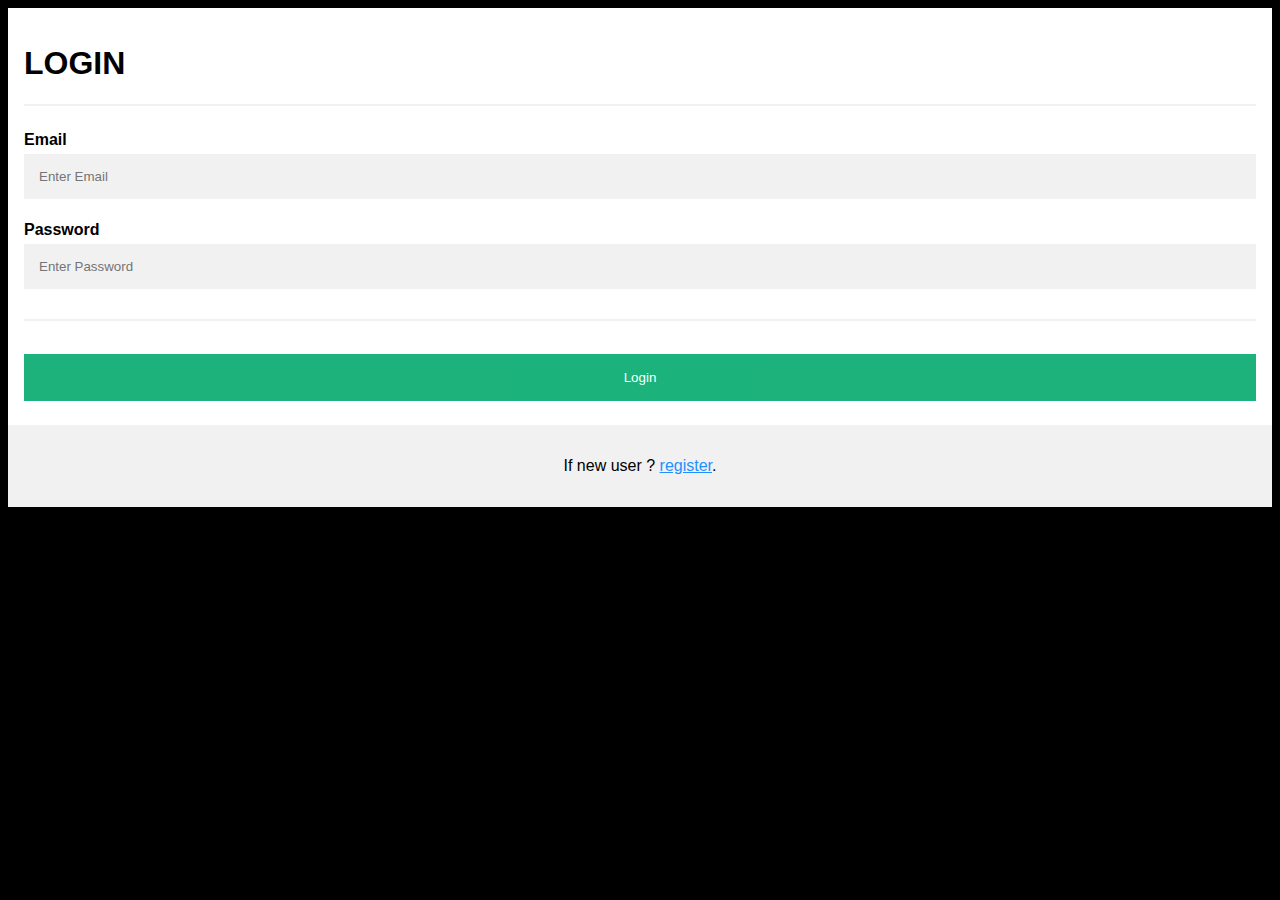
<file: Project Phases/login.html>
<!DOCTYPE html>
<html>
<head>
<meta name="viewport" content="width=device-width, initial-scale=1">
<style>
body {
  font-family: Arial, Helvetica, sans-serif;
  background-color: black;
}

* {
  box-sizing: border-box;
}

/* Add padding to containers */
.container {
  padding: 16px;
  background-color: white;
}

/* Full-width input fields */
input[type=text], input[type=password] {
  width: 100%;
  padding: 15px;
  margin: 5px 0 22px 0;
  display: inline-block;
  border: none;
  background: #f1f1f1;
}

input[type=text]:focus, input[type=password]:focus {
  background-color: #ddd;
  outline: none;
}

/* Overwrite default styles of hr */
hr {
  border: 1px solid #f1f1f1;
  margin-bottom: 25px;
}

/* Set a style for the submit button */
.registerbtn {
  background-color: #04AA6D;
  color: white;
  padding: 16px 20px;
  margin: 8px 0;
  border: none;
  cursor: pointer;
  width: 100%;
  opacity: 0.9;
}

.registerbtn:hover {
  opacity: 1;
}

/* Add a blue text color to links */
a {
  color: dodgerblue;
}

/* Set a grey background color and center the text of the "sign in" section */
.signin {
  background-color: #f1f1f1;
  text-align: center;
}
</style>
</head>
<body>

<form action="/action_page.php">
  <div class="container">
    <h1>LOGIN</h1>
    
    <hr>

    <label for="email"><b>Email</b></label>
    <input type="text" placeholder="Enter Email" name="email" id="email" required>

    <label for="psw"><b>Password</b></label>
    <input type="password" placeholder="Enter Password" name="psw" id="psw" required>

    
    <hr>
    

    <button type="submit" class="registerbtn">Login</button>
  </div>
  <div class="container signin">
    <p>If new user ? <a href="#">register</a>.</p>
  </div>
  
</form>

</body>
</html>
</file>
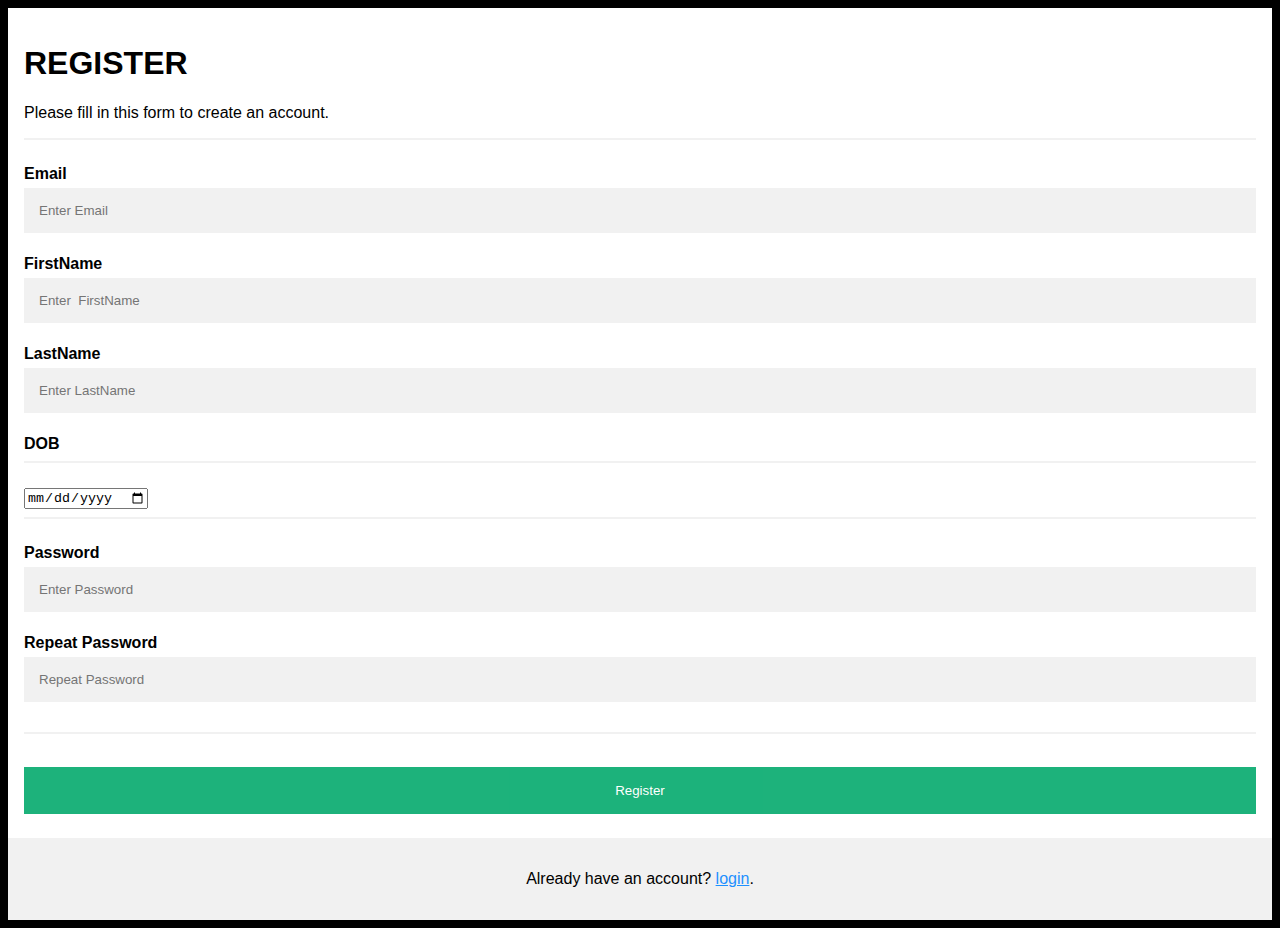
<file: Project Phases/register.html>
<!DOCTYPE html>
<html>
<head>
<meta name="viewport" content="width=device-width, initial-scale=1">
<style>
   
body {
  font-family: Arial, Helvetica, sans-serif;
  background-color: black;
}

* {
  box-sizing: border-box;
}

/* Add padding to containers */
.container {
  padding: 16px;
  background-color: white;
}

/* Full-width input fields */
input[type=text], input[type=password] {
  width: 100%;
  padding: 15px;
  margin: 5px 0 22px 0;
  display: inline-block;
  border: none;
  background: #f1f1f1;
}

input[type=text]:focus, input[type=password]:focus {
  background-color: #ddd;
  outline: none;
}

/* Overwrite default styles of hr */
hr {
  border: 1px solid #f1f1f1;
  margin-bottom: 25px;
}

/* Set a style for the submit button */
.registerbtn {
  background-color: #04AA6D;
  color: white;
  padding: 16px 20px;
  margin: 8px 0;
  border: none;
  cursor: pointer;
  width: 100%;
  opacity: 0.9;
}

.registerbtn:hover {
  opacity: 1;
}

/* Add a blue text color to links */
a {
  color: dodgerblue;
}

/* Set a grey background color and center the text of the "sign in" section */
.signin {
  background-color: #f1f1f1;
  text-align: center;
}
</style>
</head>
<body>

<form action="/action_page.php" >
  <div class="container">
    <h1>REGISTER</h1>
    <p>Please fill in this form to create an account.</p>
    <hr>

    <label for="email"><b>Email</b></label>
    <input type="text" placeholder="Enter Email" name="email" id="email" required>
    <label for="text"><b>FirstName</b></label>
    <input type="text" placeholder="Enter  FirstName" name="fname" id="fname" required>
    <label for="text"><b>LastName</b></label>
    <input type="text" placeholder="Enter LastName" name="lname" id="lname" required>
    <label for="email"><b>DOB</b></label>
    <br/><hr>
    <input type="date" placeholder="Enter DOB" name="dob" id="dob" required>
    <br/><hr>
    <label for="psw"><b>Password</b></label>
    <input type="password" placeholder="Enter Password" name="psw" id="psw" required>

    <label for="psw-repeat"><b>Repeat Password</b></label>
    <input type="password" placeholder="Repeat Password" name="psw-repeat" id="psw-repeat" required>

    <hr>
   

    <button type="submit" class="registerbtn">Register</button>
  </div>
  
  <div class="container signin">
    <p>Already have an account? <a href="#">login</a>.</p>
  </div>
</form>

</body>
</html>
</file>
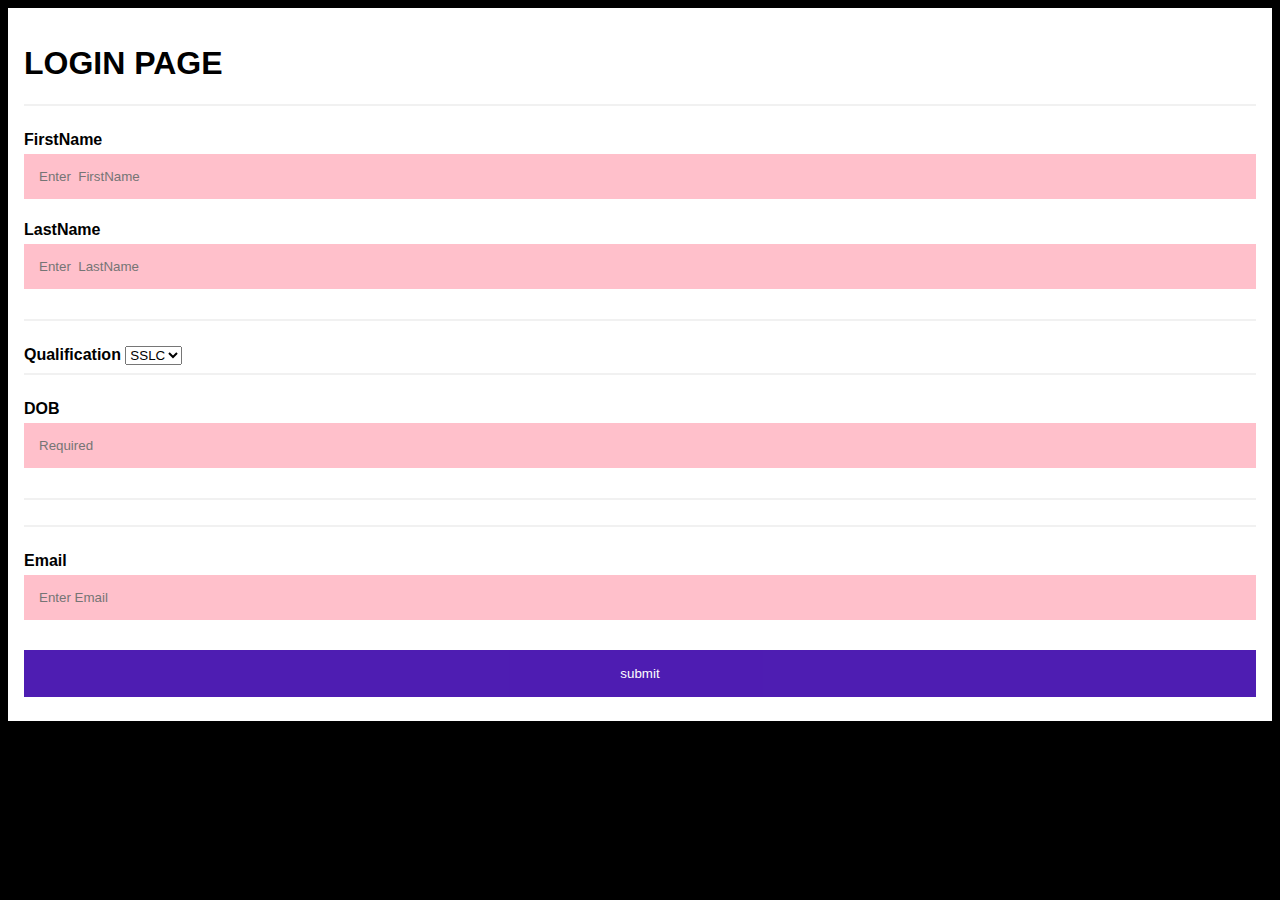
<file: Assignment/Team Member 1 - Preethi Prakash/Assignment-1.html>
<!DOCTYPE html>
<html>
<head>
<meta name="viewport" content="width=device-width, initial-scale=1">
<style>
   
body {
  font-family: Arial, Helvetica, sans-serif;
  background-color: black;
}

* {
  box-sizing: border-box;
}

/* Add padding to containers */
.container {
  padding: 16px;
  background-color: white;
}

/* Full-width input fields */
input[type=text], input[type=password],input[type=number] {
  width: 100%;
  padding: 15px;
  margin: 5px 0 22px 0;
  display: inline-block;
  border: none;
  background:pink;
}

input[type=text]:focus, input[type=password]:focus {
  background-color: #ddd;
  outline: none;
}

/* Overwrite default styles of hr */
hr {
  border: 1px solid #f1f1f1;
  margin-bottom: 25px;
}

/* Set a style for the submit button */
.registerbtn {
  background-color: #3b04aa;
  color: white;
  padding: 16px 20px;
  margin: 8px 0;
  border: none;
  cursor: pointer;
  width: 100%;
  opacity: 0.9;
}

.registerbtn:hover {
  opacity: 1;
}

/* Add a blue text color to links */
a {
  color: dodgerblue;
}

/* Set a grey background color and center the text of the "sign in" section */
.signin {
  background-color: #f1f1f1;
  text-align: center;
}
</style>
</head>
<body>

<form action="/action_page.php" >
  <div class="container">
    <h1>LOGIN PAGE</h1>

    <hr>

    
    <label for="text"><b>FirstName</b></label>
    <input type="text" placeholder="Enter  FirstName" name="fname" id="fname" required>
    <label for="text"><b>LastName</b></label>
    <input type="text" placeholder="Enter  LastName" name="lname" id="lname" required>
    <br/><hr>
    <label for="qualification"><b>Qualification</b></label>

  <select name="qualification" id="p">
  <option value="sslc">SSLC</option>
  <option value="hsc">HSC</option>
  <option value="ug">UG</option>
  <option value="PG">PG</option>
  <option value="phd">P.h.d</option>
 
</select>
<br/><hr>
    <label for="age"><b>DOB</b></label>
    <input type="number" placeholder="Required " name="lname" id="lname" required>

    <br/><hr>
   


  
    <hr>
    <label for="email"><b>Email</b></label>
    <input type="text" placeholder="Enter Email" name="email" id="email" required>

    <button type="submit" class="registerbtn">submit</button>
  </div>
  
  
  
</form>

</body>
</html>
</file>
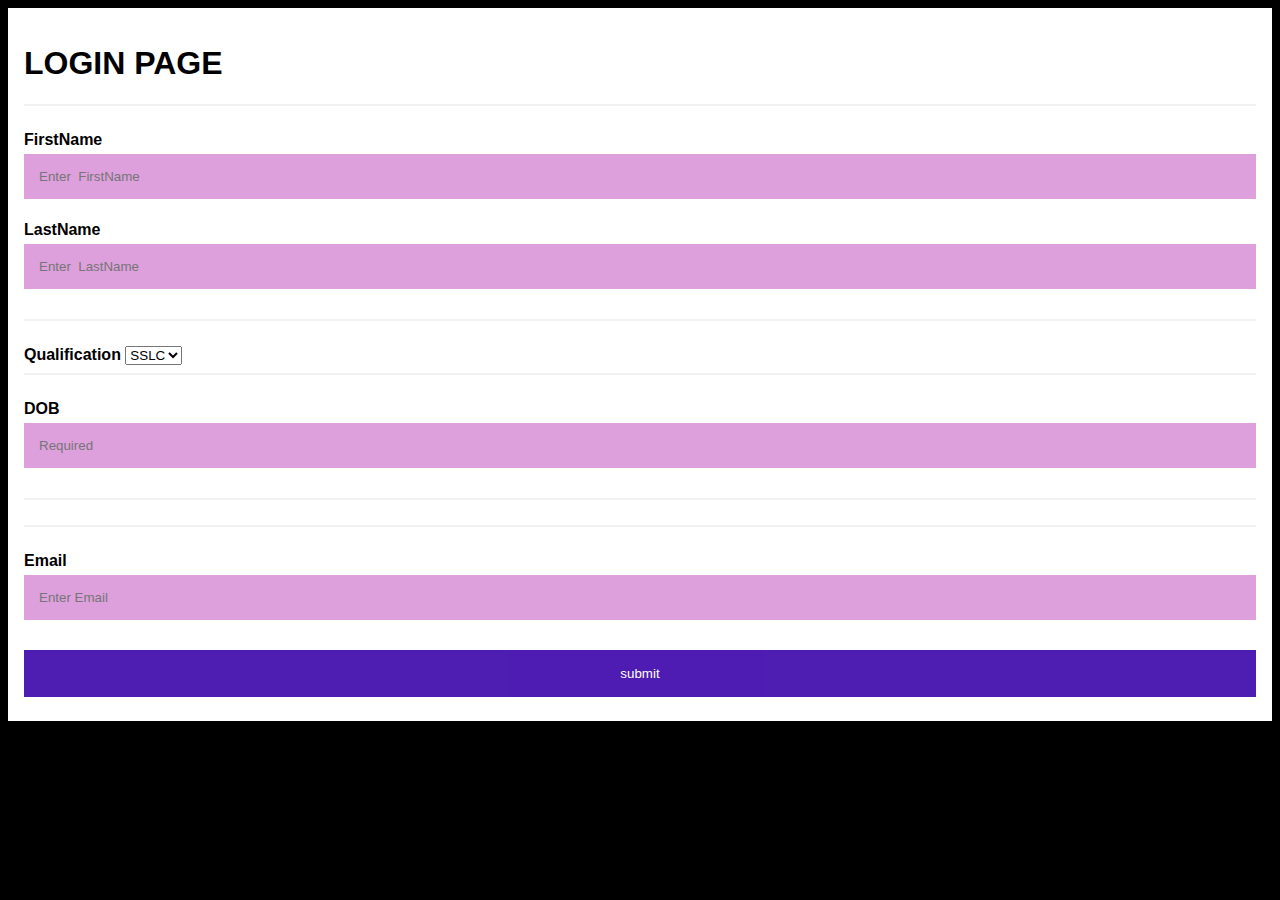
<file: Assignment/Team Member 2 - Vaishnavi B/assignment 1.html>
<!DOCTYPE html>
<html>
<head>
<meta name="viewport" content="width=device-width, initial-scale=1">
<style>
   
body {
  font-family: Arial, Helvetica, sans-serif;
  background-color: black;
}

* {
  box-sizing: border-box;
}

/* Add padding to containers */
.container {
  padding: 16px;
  background-color: white;
}

/* Full-width input fields */
input[type=text], input[type=password],input[type=number] {
  width: 100%;
  padding: 15px;
  margin: 5px 0 22px 0;
  display: inline-block;
  border: none;
  background:plum;
}

input[type=text]:focus, input[type=password]:focus {
  background-color: #ddd;
  outline: none;
}

/* Overwrite default styles of hr */
hr {
  border: 1px solid #f1f1f1;
  margin-bottom: 25px;
}

/* Set a style for the submit button */
.registerbtn {
  background-color: #3b04aa;
  color: white;
  padding: 16px 20px;
  margin: 8px 0;
  border: none;
  cursor: pointer;
  width: 100%;
  opacity: 0.9;
}

.registerbtn:hover {
  opacity: 1;
}

/* Add a blue text color to links */
a {
  color: dodgerblue;
}

/* Set a grey background color and center the text of the "sign in" section */
.signin {
  background-color: #f1f1f1;
  text-align: center;
}
</style>
</head>
<body>

<form action="/action_page.php" >
  <div class="container">
    <h1>LOGIN PAGE</h1>

    <hr>

    
    <label for="text"><b>FirstName</b></label>
    <input type="text" placeholder="Enter  FirstName" name="fname" id="fname" required>
    <label for="text"><b>LastName</b></label>
    <input type="text" placeholder="Enter  LastName" name="lname" id="lname" required>
    <br/><hr>
    <label for="qualification"><b>Qualification</b></label>

  <select name="qualification" id="p">
  <option value="sslc">SSLC</option>
  <option value="hsc">HSC</option>
  <option value="ug">UG</option>
  <option value="PG">PG</option>
  <option value="phd">P.h.d</option>
 
</select>
<br/><hr>
    <label for="age"><b>DOB</b></label>
    <input type="number" placeholder="Required " name="lname" id="lname" required>

    <br/><hr>
   


  
    <hr>
    <label for="email"><b>Email</b></label>
    <input type="text" placeholder="Enter Email" name="email" id="email" required>

    <button type="submit" class="registerbtn">submit</button>
  </div>
  
  
  
</form>

</body>
</html>
</file>
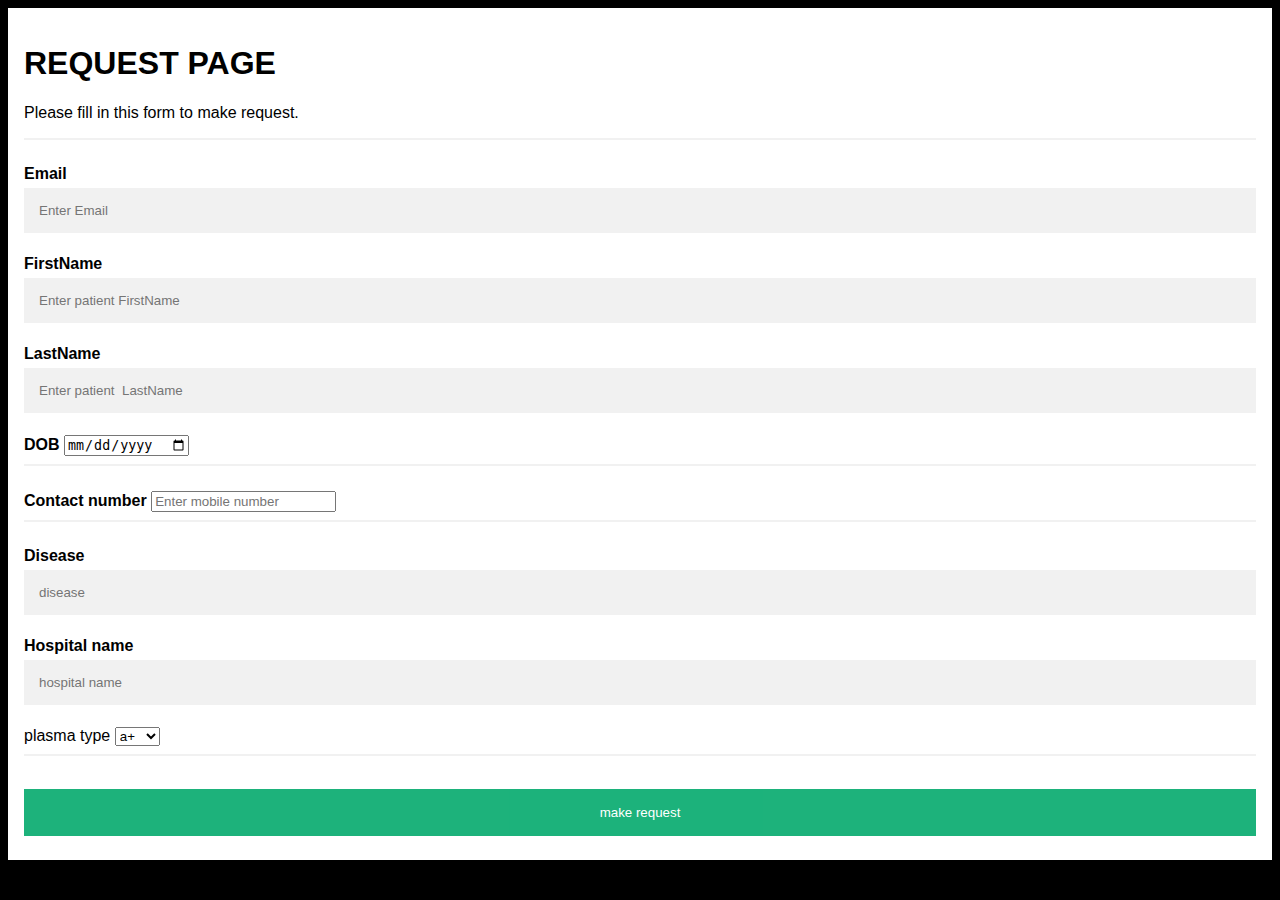
<file: Project Phases/Implementing web application Phase/request page.html>
<!DOCTYPE html>
<html>
<head>
<meta name="viewport" content="width=device-width, initial-scale=1">
<style>
   
body {
  font-family: Arial, Helvetica, sans-serif;
  background-color: black;
}

* {
  box-sizing: border-box;
}

/* Add padding to containers */
.container {
  padding: 16px;
  background-color: white;
}

/* Full-width input fields */
input[type=text], input[type=password] {
  width: 100%;
  padding: 15px;
  margin: 5px 0 22px 0;
  display: inline-block;
  border: none;
  background: #f1f1f1;
}

input[type=text]:focus, input[type=password]:focus {
  background-color: #ddd;
  outline: none;
}

/* Overwrite default styles of hr */
hr {
  border: 1px solid #f1f1f1;
  margin-bottom: 25px;
}

/* Set a style for the submit button */
.registerbtn {
  background-color: #04AA6D;
  color: white;
  padding: 16px 20px;
  margin: 8px 0;
  border: none;
  cursor: pointer;
  width: 100%;
  opacity: 0.9;
}

.registerbtn:hover {
  opacity: 1;
}

/* Add a blue text color to links */
a {
  color: dodgerblue;
}

/* Set a grey background color and center the text of the "sign in" section */
.signin {
  background-color: #f1f1f1;
  text-align: center;
}
</style>
</head>
<body>

<form action="/action_page.php" >
  <div class="container">
    <h1>REQUEST PAGE</h1>
    <p>Please fill in this form to make request.</p>
    <hr>

    <label for="email"><b>Email</b></label>
    <input type="text" placeholder="Enter Email" name="email" id="email" required>
    <label for="text"><b>FirstName</b></label>
    <input type="text" placeholder="Enter patient FirstName" name="fname" id="fname" required>
    <label for="text"><b>LastName</b></label>
    <input type="text" placeholder="Enter patient  LastName" name="lname" id="lname" required>
    
    <label for="date"><b>DOB</b></label>
    <input type="date" placeholder="Required before" name="lname" id="lname" required>

    <br/><hr>
    <label for="number"><b>Contact number</b></label>
    <input type="number" placeholder="Enter mobile number" name="mob" id="mob" required>
    <br/><hr>
    <label for="text"><b>Disease</b></label>
    <input type="text" placeholder="disease" name="disease" id="disease" required>

    <label for="text"><b>Hospital name</b></label>
    <input type="text" placeholder="hospital name" name="hos" id="hos" required>

    <label for="pasma">plasma type</label>

  <select name="plasma" id="p">
  <option value="a+">a+</option>
  <option value="a-">a-</option>
  <option value="b">b</option>
  <option value="b+">b+</option>
  <option value="b-">b-</option>
  <option value="o-">o-</option>
  <option value="o+">o+</option>
  <option value="ab+">ab+</option>
  <option value="ab-">ab-</option>
</select>
    <hr>
   

    <button type="submit" class="registerbtn">make request</button>
  </div>
  
  
  
</form>

</body>
</html>
</file>
